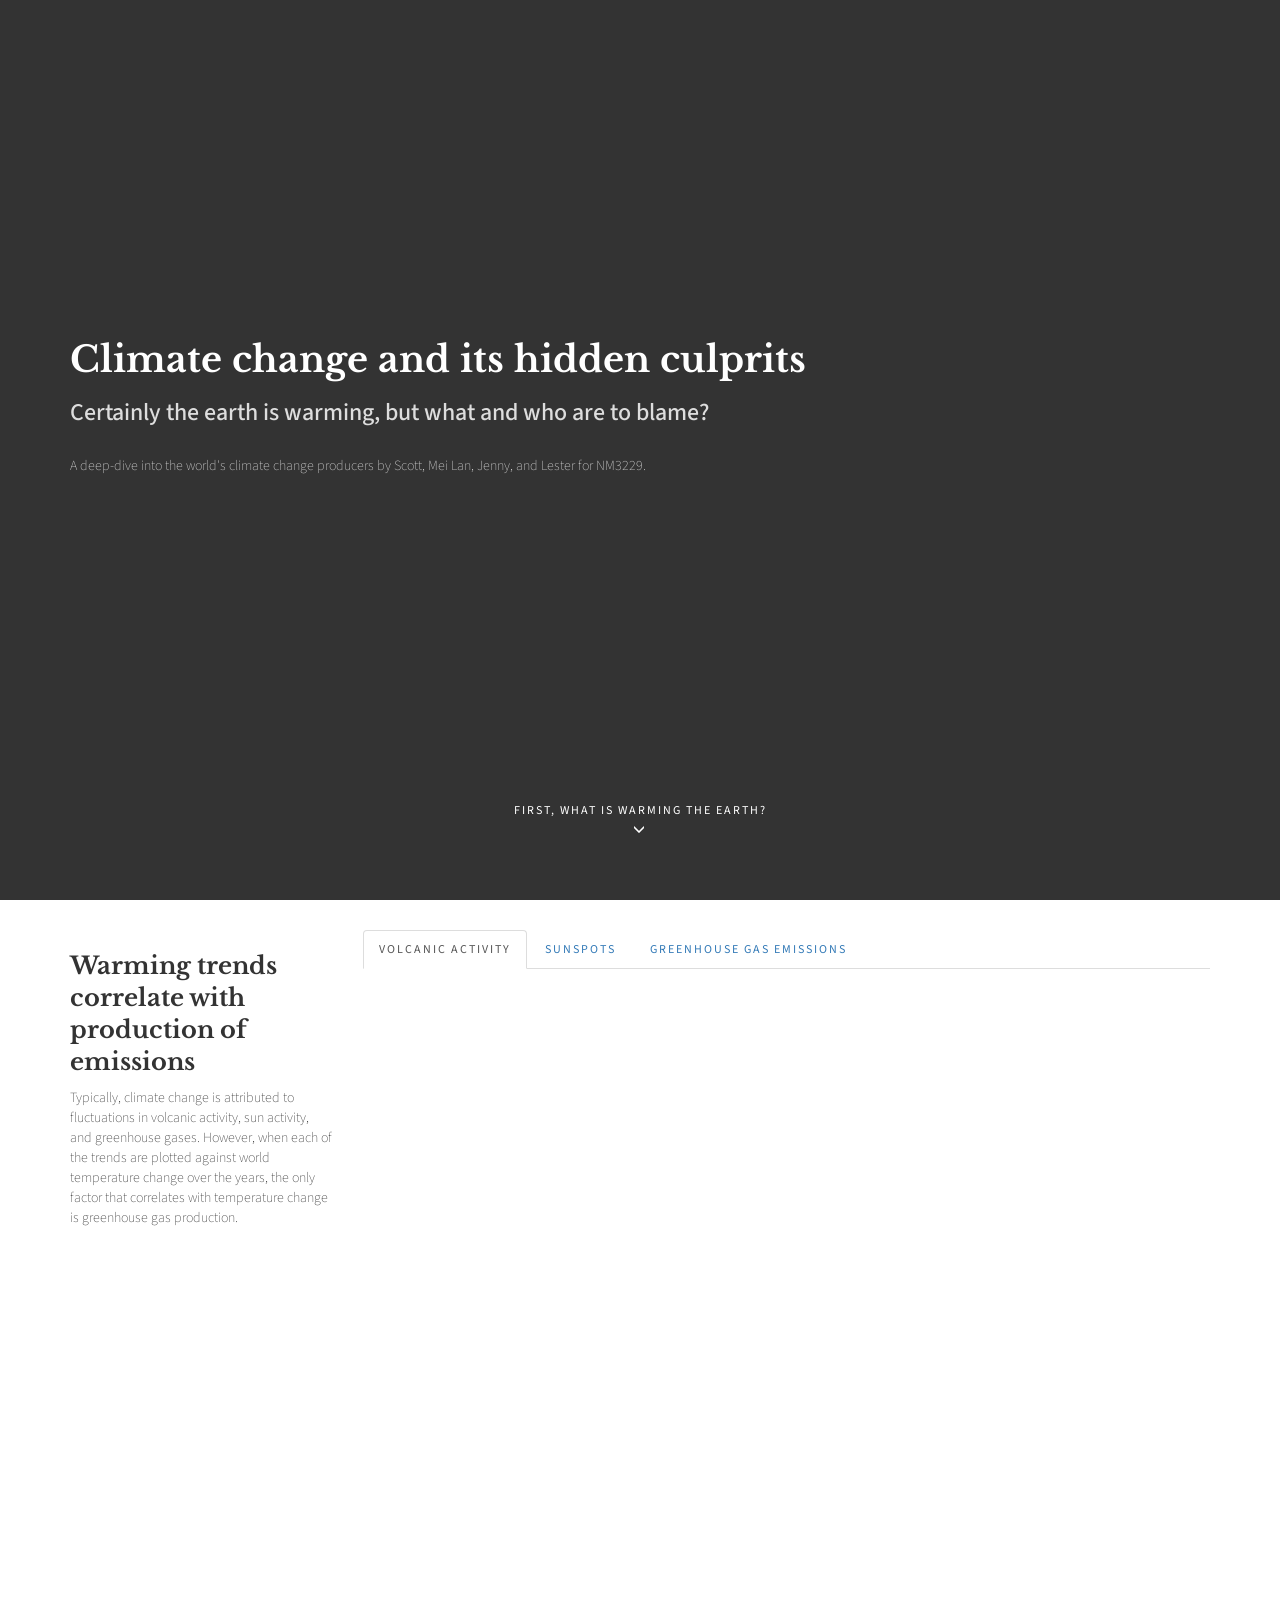
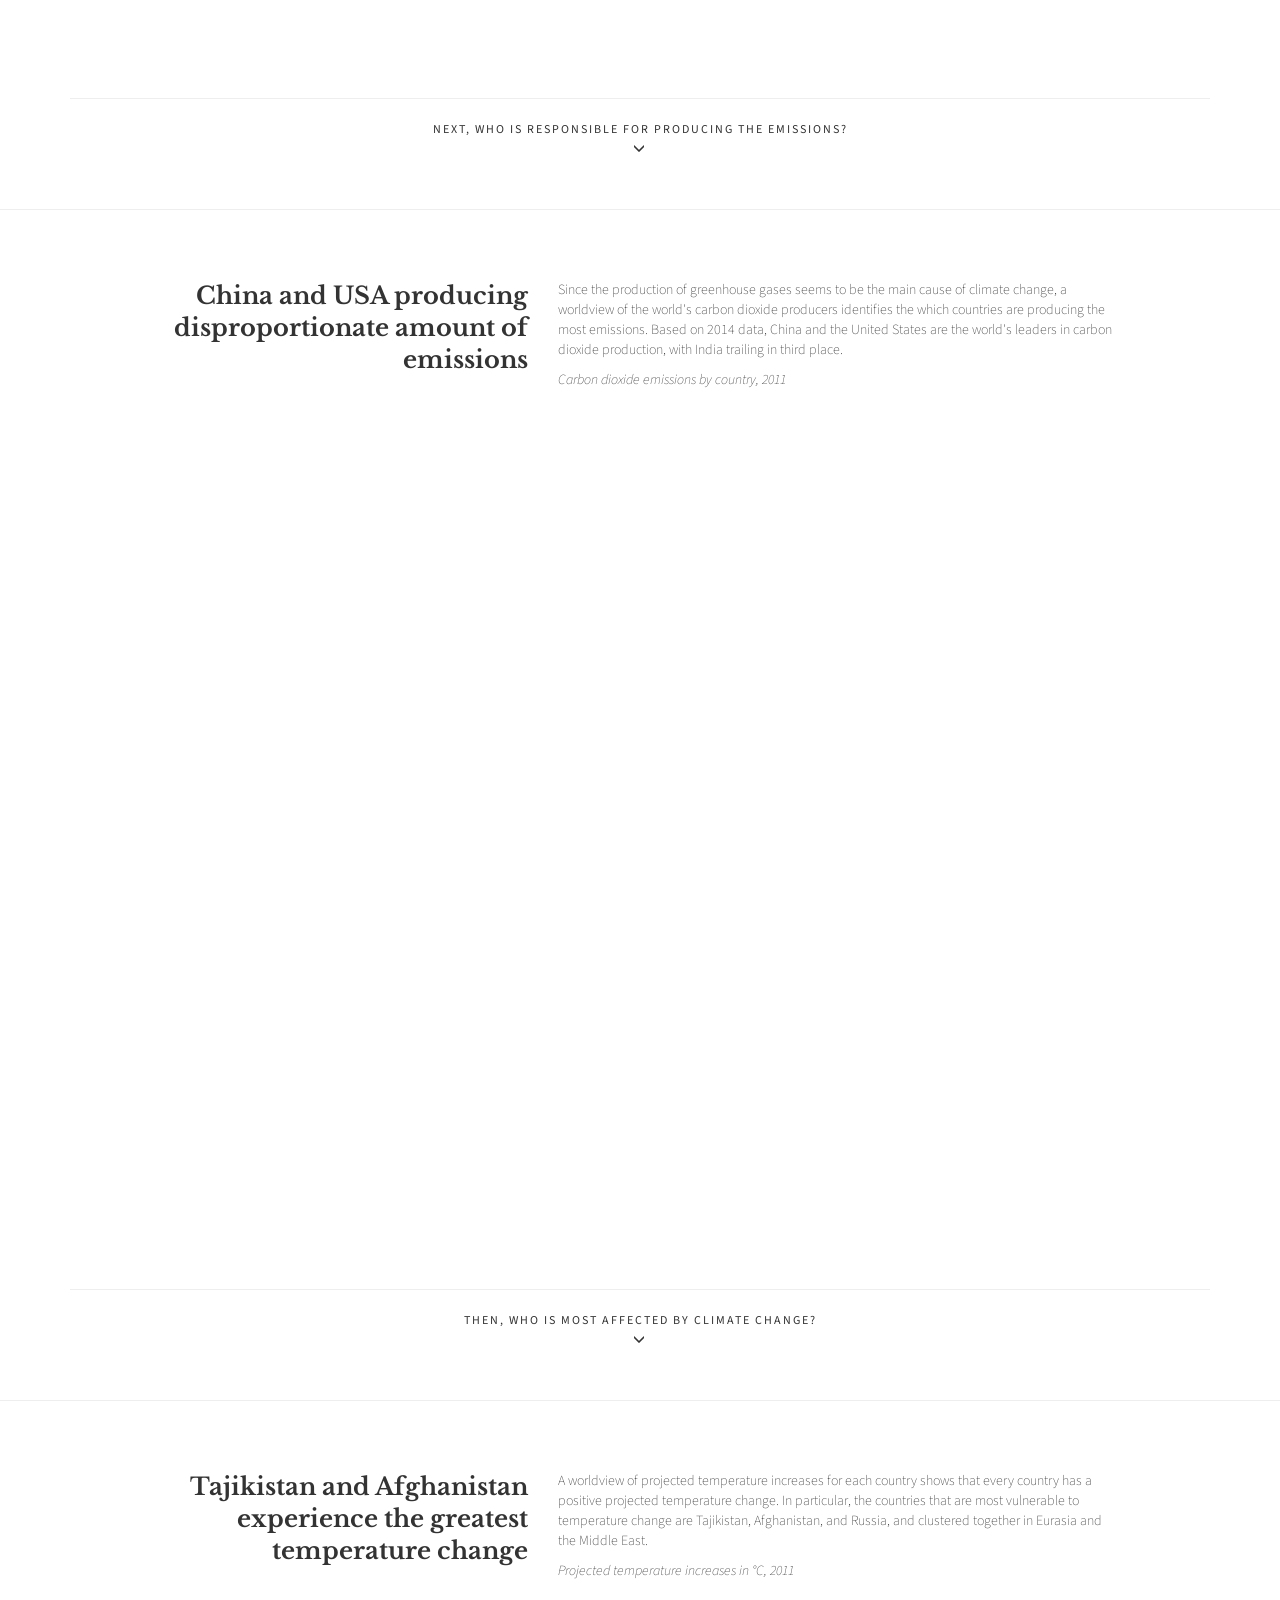
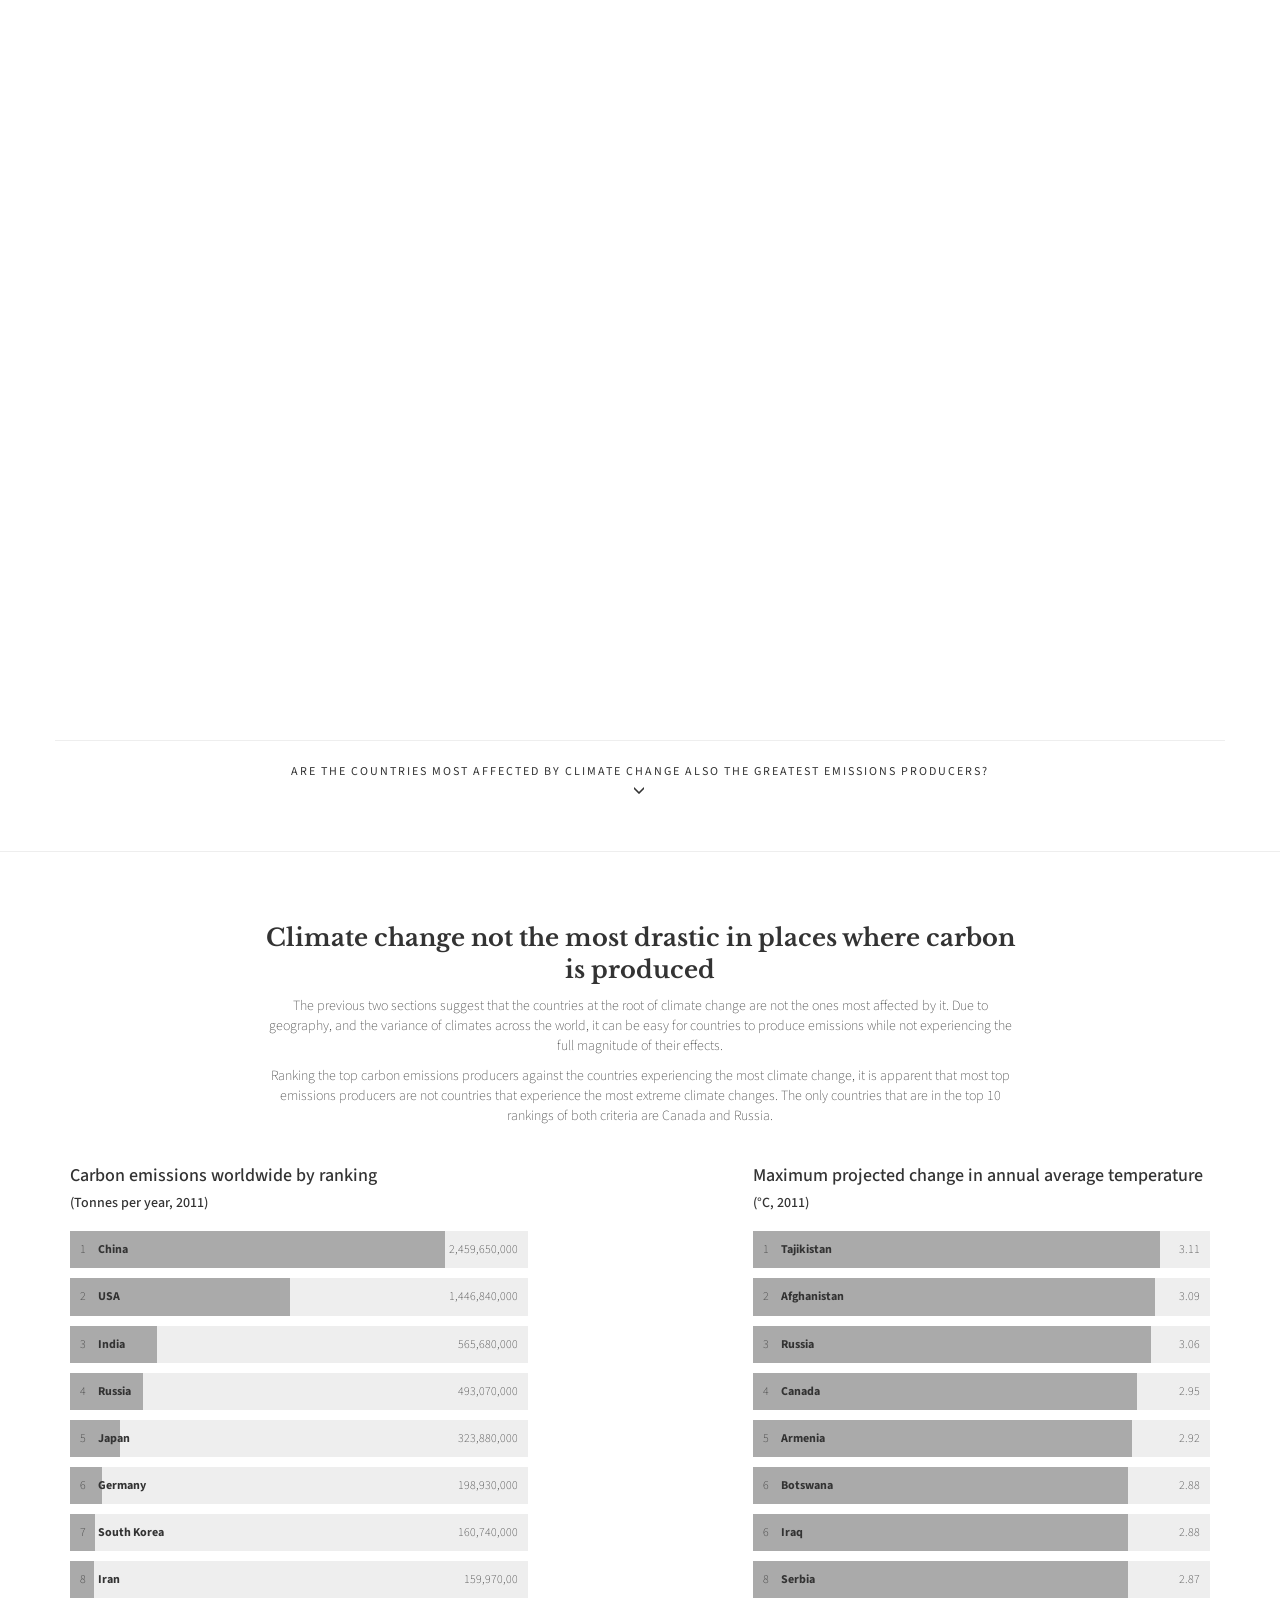
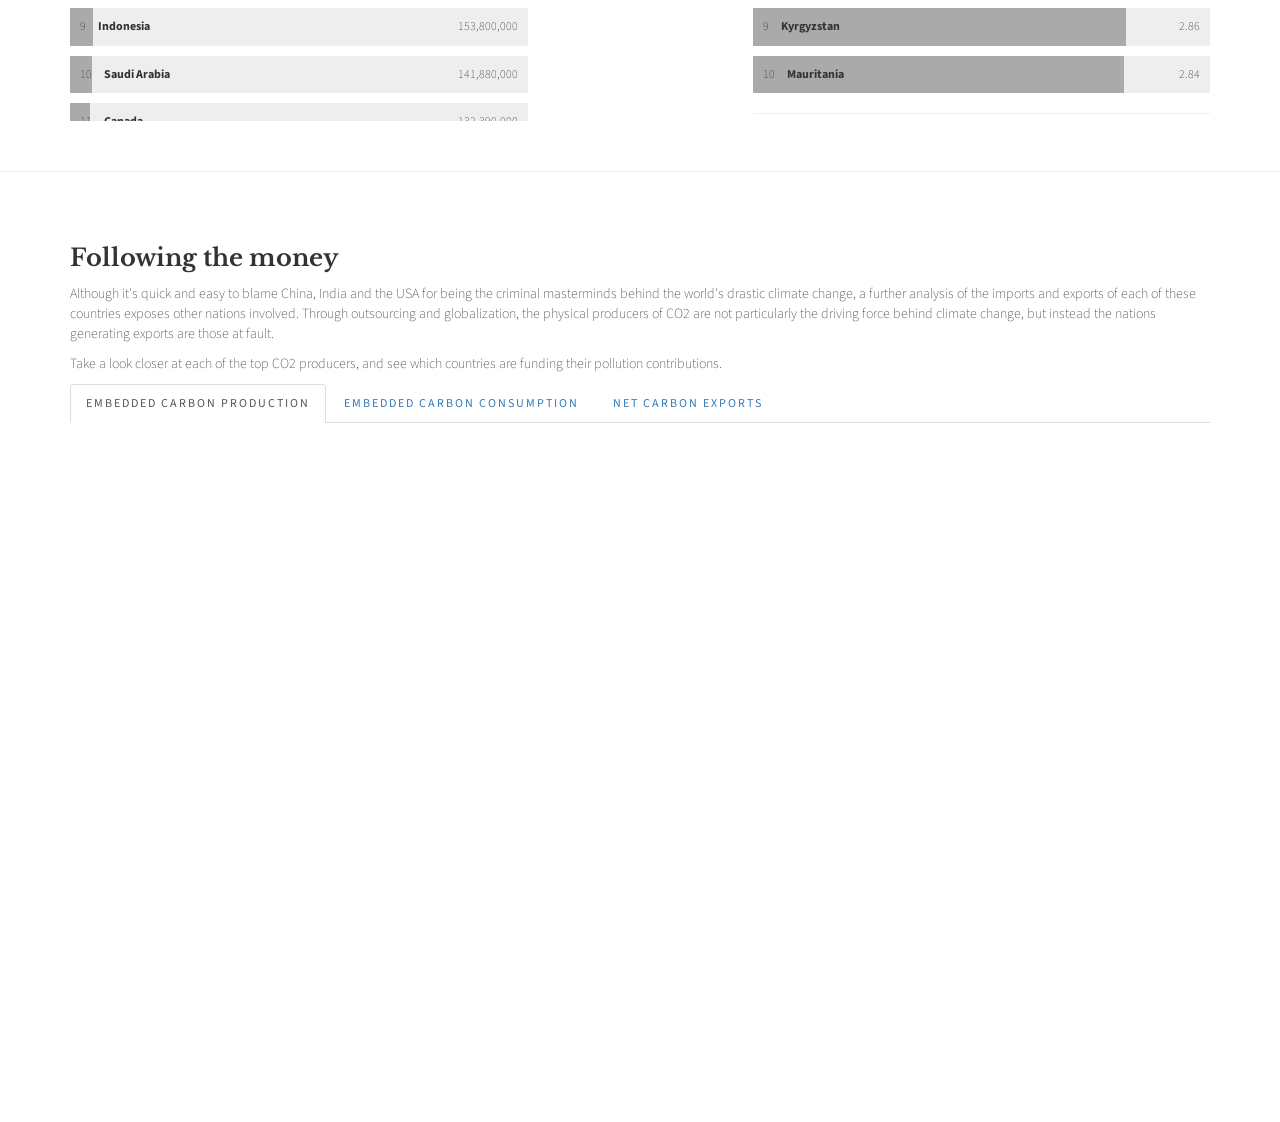
<file: index.html>
<!DOCTYPE html>
<html lang="en">
<head>
	<meta charset="utf-8">
	<meta http-equiv="X-UA-Compatible" content="IE=edge">
	<meta name="viewport" content="width=device-width, initial-scale=1">
	<!-- The above 3 meta tags *must* come first in the head; any other head content must come *after* these tags -->
	<title>Climate change</title>

	<link href="https://fonts.googleapis.com/css?family=Libre+Baskerville:400,700|Source+Sans+Pro:400,300" rel="stylesheet" type="text/css">
	<link href="src/css/bootstrap.css" rel="stylesheet" type="text/css">
	<link href="src/css/style.css" rel="stylesheet" type="text/css">

	<!-- HTML5 shim and Respond.js for IE8 support of HTML5 elements and media queries -->
	<!-- WARNING: Respond.js doesn't work if you view the page via file:// -->
    <!--[if lt IE 9]>
      <script src="https://oss.maxcdn.com/html5shiv/3.7.2/html5shiv.min.js"></script>
      <script src="https://oss.maxcdn.com/respond/1.4.2/respond.min.js"></script>
      <![endif]-->
  </head>
  <body>

  	<section class="slide slide-1" id="slide-1">
  		<div class="container">
  			<h1 class="title">Climate change and its hidden culprits</h1>
  			<h3>Certainly the earth is warming, but what and who are to blame?</h3>
  			<br />
  			<p class="caption">A deep-dive into the world's climate change producers by Scott, Mei Lan, Jenny, and Lester for NM3229.</p>
  			<div class="text-center nav-link-container">
  				<a data-scroll href="#slide-2" class="nav-link">
  					First, what is warming the earth?
  					<br />
  					<span class="glyphicon glyphicon-menu-down"></span>
  				</a>
  			</div>
  		</div>
  	</section>

  	<section class="slide" id="slide-2">
  		<div class="container">
				<div class="row">
					<div class="col-md-3">
						<h2>Warming trends correlate with production of emissions</h2>
		  			<p>
		  				Typically, climate change is attributed to fluctuations in volcanic
		  				activity, sun activity, and greenhouse gases. However, when each of the
		  				trends are plotted against world temperature change over the years, the
		  				only factor that correlates with temperature change is greenhouse gas production.
		  			</p>
					</div>
					<div class="col-md-9">
						<!-- Nav tabs -->
		  			<ul class="nav nav-tabs" role="tablist">
		  				<li role="presentation" class="active"><a href="#volcano" aria-controls="volcano" role="tab" data-toggle="tab">Volcanic activity</a></li>
		  				<li role="presentation"><a href="#sunspots" aria-controls="sunspots" role="tab" data-toggle="tab">Sunspots</a></li>
		  				<li role="presentation"><a href="#ghg" aria-controls="ghg" role="tab" data-toggle="tab">Greenhouse gas emissions</a></li>
		  			</ul>

		  			<!-- Tab panes -->
		  			<div class="tab-content">

		  				<div role="tabpanel" class="tab-pane active" id="volcano">
		  					<!-- Tab Volcano -->
								<br />
		  				<div class='tableauPlaceholder' style='width: 1004px; height: 669px;'><noscript><a href='#'><img alt='Volcanic Dashboard ' src='https:&#47;&#47;public.tableau.com&#47;static&#47;images&#47;vo&#47;volcanic&#47;VolcanicDashboard&#47;1_rss.png' style='border: none' /></a></noscript><object class='tableauViz' width='1004' height='669' style='display:none;'><param name='host_url' value='https%3A%2F%2Fpublic.tableau.com%2F' /> <param name='site_root' value='' /><param name='name' value='volcanic&#47;VolcanicDashboard' /><param name='tabs' value='no' /><param name='toolbar' value='no' /><param name='static_image' value='https:&#47;&#47;public.tableau.com&#47;static&#47;images&#47;vo&#47;volcanic&#47;VolcanicDashboard&#47;1.png' /> <param name='animate_transition' value='yes' /><param name='display_static_image' value='yes' /><param name='display_spinner' value='yes' /><param name='display_overlay' value='no' /><param name='display_count' value='no' /><param name='showTabs' value='n' /></object></div>		
		  				</div>

		  				<div role="tabpanel" class="tab-pane" id="sunspots">
		  					<!-- Tab Sunspots -->
								<br />
						<div class='tableauPlaceholder' style='width: 1004px; height: 669px;'><noscript><a href='#'><img alt='Sunspots Dashboard ' src='https:&#47;&#47;public.tableau.com&#47;static&#47;images&#47;su&#47;sunspots&#47;SunspotsDashboard&#47;1_rss.png' style='border: none' /></a></noscript><object class='tableauViz' width='1004' height='669' style='display:none;'><param name='host_url' value='https%3A%2F%2Fpublic.tableau.com%2F' /> <param name='site_root' value='' /><param name='name' value='sunspots&#47;SunspotsDashboard' /><param name='tabs' value='no' /><param name='toolbar' value='no' /><param name='static_image' value='https:&#47;&#47;public.tableau.com&#47;static&#47;images&#47;su&#47;sunspots&#47;SunspotsDashboard&#47;1.png' /> <param name='animate_transition' value='yes' /><param name='display_static_image' value='yes' /><param name='display_spinner' value='yes' /><param name='display_overlay' value='yes' /><param name='display_count' value='no' /><param name='showTabs' value='n' /></object></div>		
		  					
		  				</div>

		  				<div role="tabpanel" class="tab-pane" id="ghg">
		  					<!-- Tab GHG -->
								<br />
		  				<div class='tableauPlaceholder' style='width: 1004px; height: 669px;'><noscript><a href='#'><img alt='GHG Dashboard ' src='https:&#47;&#47;public.tableau.com&#47;static&#47;images&#47;GH&#47;GHG_3&#47;GHGDashboard&#47;1_rss.png' style='border: none' /></a></noscript><object class='tableauViz' width='1004' height='669' style='display:none;'><param name='host_url' value='https%3A%2F%2Fpublic.tableau.com%2F' /> <param name='site_root' value='' /><param name='name' value='GHG_3&#47;GHGDashboard' /><param name='tabs' value='no' /><param name='toolbar' value='no' /><param name='static_image' value='https:&#47;&#47;public.tableau.com&#47;static&#47;images&#47;GH&#47;GHG_3&#47;GHGDashboard&#47;1.png' /> <param name='animate_transition' value='yes' /><param name='display_static_image' value='yes' /><param name='display_spinner' value='yes' /><param name='display_overlay' value='yes' /><param name='display_count' value='no' /><param name='showTabs' value='n' /></object></div>	
		  				</div>

		  			</div>
					</div>
				</div>

  			<br />

				<hr />
				<div class="text-center nav-link-container">
  				<a data-scroll href="#slide-3" class="nav-link">
  					Next, who is responsible for producing the emissions?
  					<br />
  					<span class="glyphicon glyphicon-menu-down"></span>
  				</a>
  			</div>

			</div>
		</section>

		<hr />

  		<section class="slide" id="slide-3">
  			<div class="container">
					<div class="row">
						<div class="col-md-4 col-md-offset-1 text-right">
							<h2>China and USA producing disproportionate amount of emissions</h2>
						</div>
						<div class="col-md-6">
							<br />
		  				<p>
		  					Since the production of greenhouse gases seems to be the main cause
		  					of climate change, a worldview of the world's carbon dioxide producers
		  					identifies the which countries are producing the most emissions. Based
		  					on 2014 data, China and the United States are the world's leaders in
		  					carbon dioxide production, with India trailing in third place.
		  				</p>
							<p><em>Carbon dioxide emissions by country, 2011</em></p>
						</div>
					</div>
  				<!-- CO2 emission map -->
  				<div class='tableauPlaceholder' style='width: 1004px; height: 869px;'><noscript><a href='#'><img alt='CO2 global 2011 ' src='https:&#47;&#47;public.tableau.com&#47;static&#47;images&#47;Ca&#47;CarbonEmissionOverTime&#47;CO2global2011&#47;1_rss.png' style='border: none' /></a></noscript><object class='tableauViz' width='1004' height='869' style='display:none;'><param name='host_url' value='https%3A%2F%2Fpublic.tableau.com%2F' /> <param name='site_root' value='' /><param name='name' value='CarbonEmissionOverTime&#47;CO2global2011' /><param name='tabs' value='no' /><param name='toolbar' value='no' /><param name='static_image' value='https:&#47;&#47;public.tableau.com&#47;static&#47;images&#47;Ca&#47;CarbonEmissionOverTime&#47;CO2global2011&#47;1.png' /> <param name='animate_transition' value='yes' /><param name='display_static_image' value='yes' /><param name='display_spinner' value='yes' /><param name='display_overlay' value='yes' /><param name='display_count' value='no' /><param name='showTabs' value='n' /></object></div>
  				

					<hr />

					<div class="text-center nav-link-container">
	  				<a data-scroll href="#slide-4" class="nav-link">
	  					Then, who is most affected by climate change?
	  					<br />
	  					<span class="glyphicon glyphicon-menu-down"></span>
	  				</a>
	  			</div>
  			</div>

  		</section>

			<hr />

  		<section class="slide" id="slide-4">
  			<div class="container">
					<div class="row">
						<div class="col-md-4 col-md-offset-1 text-right">
  						<h2>Tajikistan and Afghanistan experience the greatest temperature change</h2>
						</div>
						<div class="col-md-6">
							<br />
							<!-- Which countries are the most affected by temperature change/sea levels -->
							<p>
		  					A worldview of projected temperature increases for each country shows that
		  					every country has a positive projected temperature change. In particular,
		  					the countries that are most vulnerable to temperature change are Tajikistan,
		  					Afghanistan, and Russia, and clustered together in Eurasia and the Middle East.
		  				</p>
							<p><em>Projected temperature increases in &deg;C, 2011</em></p>
						</div>

  				<!--Most affected -->
					<div class='tableauPlaceholder' style='width: 1004px; height: 869px;'><noscript><a href='#'><img alt='Projected Most Affected ' src='https:&#47;&#47;public.tableau.com&#47;static&#47;images&#47;Te&#47;Temperaturemostaffected&#47;ProjectedMostAffected&#47;1_rss.png' style='border: none' /></a></noscript><object class='tableauViz' width='1004' height='869' style='display:none;'><param name='host_url' value='https%3A%2F%2Fpublic.tableau.com%2F' /> <param name='site_root' value='' /><param name='name' value='Temperaturemostaffected&#47;ProjectedMostAffected' /><param name='tabs' value='no' /><param name='toolbar' value='no' /><param name='static_image' value='https:&#47;&#47;public.tableau.com&#47;static&#47;images&#47;Te&#47;Temperaturemostaffected&#47;ProjectedMostAffected&#47;1.png' /> <param name='animate_transition' value='yes' /><param name='display_static_image' value='yes' /><param name='display_spinner' value='yes' /><param name='display_overlay' value='yes' /><param name='display_count' value='no' /><param name='showTabs' value='n' /></object></div>

					<hr />

					<div class="text-center nav-link-container">
	  				<a data-scroll href="#slide-5" class="nav-link">
	  					Are the countries most affected by climate change also the greatest emissions producers?
	  					<br />
	  					<span class="glyphicon glyphicon-menu-down"></span>
	  				</a>
	  			</div>

  			</section>

				<hr />

  			<section class="slide" id="slide-5">
  				<div class="container">
						<div class="row">
							<div class="col-md-8 col-md-offset-2 text-center">
								<h2>Climate change not the most drastic in places where carbon is produced</h2>
								<p>
		  						The previous two sections suggest that the countries at the root of climate change
		  						are not the ones most affected by it. Due to geography, and the variance of climates
		  						across the world, it can be easy for countries to produce emissions while not experiencing
		  						the full magnitude of their effects.
		  					</p>
								<p>
		  						Ranking the top carbon emissions producers against the countries experiencing the most
		  						climate change, it is apparent that most top emissions producers are not countries that
		  						experience the most extreme climate changes. The only countries that are in the top 10
		  						rankings of both criteria are Canada and Russia.
		  					</p>
							</div>
						</div>
  					<br />
  					<div class="row">

  						<div class="col-md-5">
  							<h4>Carbon emissions worldwide by ranking</h4>
  							<h5>(Tonnes per year, 2011)</h5>
  							<div class="rank-container rank-container-carbon">

  								<div class="rank-country-container" id="china">
  									<div class="rank-country-bg" style="width:82%"></div>
  									<div class="rank-country-number">
  										1
  									</div>
  									<div class="rank-country-name">
  										China
  									</div>
  									<div class="rank-country-quantity">
  										2,459,650,000
  									</div>
  								</div>

  								<div class="rank-country-container" id="usa">
  									<div class="rank-country-bg" style="width:48%"></div>
  									<div class="rank-country-number">
  										2
  									</div>
  									<div class="rank-country-name">
  										USA
  									</div>
  									<div class="rank-country-quantity">
  										1,446,840,000
  									</div>
  								</div>

  								<div class="rank-country-container" id="india">
  									<div class="rank-country-bg" style="width:19%"></div>
  									<div class="rank-country-number">
  										3
  									</div>
  									<div class="rank-country-name">
  										India
  									</div>
  									<div class="rank-country-quantity">
  										565,680,000
  									</div>
  								</div>

  								<div class="rank-country-container" id="russia">
  									<div class="rank-country-bg" style="width:16%"></div>
  									<div class="rank-country-number">
  										4
  									</div>
  									<div class="rank-country-name">
  										Russia
  									</div>
  									<div class="rank-country-quantity">
  										493,070,000
  									</div>
  								</div>

  								<div class="rank-country-container" id="japan">
  									<div class="rank-country-bg" style="width:11%"></div>
  									<div class="rank-country-number">
  										5
  									</div>
  									<div class="rank-country-name">
  										Japan
  									</div>
  									<div class="rank-country-quantity">
  										323,880,000
  									</div>
  								</div>

  								<div class="rank-country-container" id="germany">
  									<div class="rank-country-bg" style="width:7%"></div>
  									<div class="rank-country-number">
  										6
  									</div>
  									<div class="rank-country-name">
  										Germany
  									</div>
  									<div class="rank-country-quantity">
  										198,930,000
  									</div>
  								</div>

  								<div class="rank-country-container" id="korea">
  									<div class="rank-country-bg" style="width:5.4%"></div>
  									<div class="rank-country-number">
  										7
  									</div>
  									<div class="rank-country-name">
  										South Korea
  									</div>
  									<div class="rank-country-quantity">
  										160,740,000
  									</div>
  								</div>

  								<div class="rank-country-container" id="iran">
  									<div class="rank-country-bg" style="width:5.3%"></div>
  									<div class="rank-country-number">
  										8
  									</div>
  									<div class="rank-country-name">
  										Iran
  									</div>
  									<div class="rank-country-quantity">
  										159,970,00
  									</div>
  								</div>

  								<div class="rank-country-container" id="indonesia">
  									<div class="rank-country-bg" style="width:5.1%"></div>
  									<div class="rank-country-number">
  										9
  									</div>
  									<div class="rank-country-name">
  										Indonesia
  									</div>
  									<div class="rank-country-quantity">
  										153,800,000
  									</div>
  								</div>

  								<div class="rank-country-container" id="saudi">
  									<div class="rank-country-bg" style="width:4.7%"></div>
  									<div class="rank-country-number">
  										10
  									</div>
  									<div class="rank-country-name">
  										Saudi Arabia
  									</div>
  									<div class="rank-country-quantity">
  										141,880,000
  									</div>
  								</div>

  								<div class="rank-country-container" id="canada">
  									<div class="rank-country-bg" style="width:4.4%"></div>
  									<div class="rank-country-number">
  										11
  									</div>
  									<div class="rank-country-name">
  										Canada
  									</div>
  									<div class="rank-country-quantity">
  										132,390,000
  									</div>
  								</div>

  								<hr />
  								<hr />
  								<hr />

  								<div class="rank-country-container" id="iraq">
  									<div class="rank-country-bg" style="width:1.2%"></div>
  									<div class="rank-country-number">
  										34
  									</div>
  									<div class="rank-country-name">
  										Iraq
  									</div>
  									<div class="rank-country-quantity">
  										36,450,000
  									</div>
  								</div>

  								<hr />
  								<hr />
  								<hr />

  								<div class="rank-country-container" id="serbia">
  									<div class="rank-country-bg" style="width:0.4%"></div>
  									<div class="rank-country-number">
  										61
  									</div>
  									<div class="rank-country-name">
  										Serbia
  									</div>
  									<div class="rank-country-quantity">
  										13,410,000
  									</div>
  								</div>

  								<hr />
  								<hr />
  								<hr />

  								<div class="rank-country-container" id="afghanistan">
  									<div class="rank-country-bg" style="width:0.1%"></div>
  									<div class="rank-country-number">
  										92
  									</div>
  									<div class="rank-country-name">
  										Afghanistan
  									</div>
  									<div class="rank-country-quantity">
  										3,340,000
  									</div>
  								</div>

  								<hr />
  								<hr />
  								<hr />

  								<div class="rank-country-container" id="kyrg">
  									<div class="rank-country-bg" style="width:0.06%"></div>
  									<div class="rank-country-number">
  										114
  									</div>
  									<div class="rank-country-name">
  										Kyrgyzstan
  									</div>
  									<div class="rank-country-quantity">
  										1,800,000
  									</div>
  								</div>

  								<hr />
  								<hr />
  								<hr />

  								<div class="rank-country-container" id="armenia">
  									<div class="rank-country-bg" style="width:0.04%"></div>
  									<div class="rank-country-number">
  										121
  									</div>
  									<div class="rank-country-name">
  										Armenia
  									</div>
  									<div class="rank-country-quantity">
  										1,350,000
  									</div>
  								</div>

  								<hr />

  								<div class="rank-country-container" id="botswana">
  									<div class="rank-country-bg" style="width:0.04%"></div>
  									<div class="rank-country-number">
  										123
  									</div>
  									<div class="rank-country-name">
  										Botswana
  									</div>
  									<div class="rank-country-quantity">
  										1,320,000
  									</div>
  								</div>

  								<hr />
  								<hr />
  								<hr />

  								<div class="rank-country-container" id="tajikistan">
  									<div class="rank-country-bg" style="width:0.02%"></div>
  									<div class="rank-country-number">
  										134
  									</div>
  									<div class="rank-country-name">
  										Tajikistan
  									</div>
  									<div class="rank-country-quantity">
  										760,000
  									</div>
  								</div>

  								<hr />
  								<hr />
  								<hr />

  								<div class="rank-country-container" id="mauritania">
  									<div class="rank-country-bg" style="width:0.02%"></div>
  									<div class="rank-country-number">
  										141
  									</div>
  									<div class="rank-country-name">
  										Mauritania
  									</div>
  									<div class="rank-country-quantity">
  										630,000
  									</div>
  								</div>

  							</div>
  						</div>

  						<div class="col-md-2"></div>

  						<div class="col-md-5">
  							<h4>Maximum projected change in annual average temperature</h4>
  							<h5>(&deg;C, 2011)</h5>
  							<div class="rank-container rank-container-temp">

  								<div class="rank-country-container" id="tajikistan">
  									<div class="rank-country-bg" style="width:89%"></div>
  									<div class="rank-country-number">
  										1
  									</div>
  									<div class="rank-country-name">
  										Tajikistan
  									</div>
  									<div class="rank-country-quantity">
  										3.11
  									</div>
  								</div>

  								<div class="rank-country-container" id="afghanistan">
  									<div class="rank-country-bg" style="width:88%"></div>
  									<div class="rank-country-number">
  										2
  									</div>
  									<div class="rank-country-name">
  										Afghanistan
  									</div>
  									<div class="rank-country-quantity">
  										3.09
  									</div>
  								</div>

  								<div class="rank-country-container" id="russia">
  									<div class="rank-country-bg" style="width:87%"></div>
  									<div class="rank-country-number">
  										3
  									</div>
  									<div class="rank-country-name">
  										Russia
  									</div>
  									<div class="rank-country-quantity">
  										3.06
  									</div>
  								</div>

  								<div class="rank-country-container" id="canada">
  									<div class="rank-country-bg" style="width:84%"></div>
  									<div class="rank-country-number">
  										4
  									</div>
  									<div class="rank-country-name">
  										Canada
  									</div>
  									<div class="rank-country-quantity">
  										2.95
  									</div>
  								</div>

  								<div class="rank-country-container" id="armenia">
  									<div class="rank-country-bg" style="width:83%"></div>
  									<div class="rank-country-number">
  										5
  									</div>
  									<div class="rank-country-name">
  										Armenia
  									</div>
  									<div class="rank-country-quantity">
  										2.92
  									</div>
  								</div>

  								<div class="rank-country-container" id="botswana">
  									<div class="rank-country-bg" style="width:82%"></div>
  									<div class="rank-country-number">
  										6
  									</div>
  									<div class="rank-country-name">
  										Botswana
  									</div>
  									<div class="rank-country-quantity">
  										2.88
  									</div>
  								</div>

  								<div class="rank-country-container" id="iraq">
  									<div class="rank-country-bg" style="width:82%"></div>
  									<div class="rank-country-number">
  										6
  									</div>
  									<div class="rank-country-name">
  										Iraq
  									</div>
  									<div class="rank-country-quantity">
  										2.88
  									</div>
  								</div>

  								<div class="rank-country-container" id="serbia">
  									<div class="rank-country-bg" style="width:82%"></div>
  									<div class="rank-country-number">
  										8
  									</div>
  									<div class="rank-country-name">
  										Serbia
  									</div>
  									<div class="rank-country-quantity">
  										2.87
  									</div>
  								</div>

  								<div class="rank-country-container" id="kyrg">
  									<div class="rank-country-bg" style="width:81.6%"></div>
  									<div class="rank-country-number">
  										9
  									</div>
  									<div class="rank-country-name">
  										Kyrgyzstan
  									</div>
  									<div class="rank-country-quantity">
  										2.86
  									</div>
  								</div>

  								<div class="rank-country-container" id="mauritania">
  									<div class="rank-country-bg" style="width:81.3%"></div>
  									<div class="rank-country-number">
  										10
  									</div>
  									<div class="rank-country-name">
  										Mauritania
  									</div>
  									<div class="rank-country-quantity">
  										2.84
  									</div>
  								</div>

  								<hr />
  								<hr />

  								<div class="rank-country-container" id="iran">
  									<div class="rank-country-bg" style="width:80%"></div>
  									<div class="rank-country-number">
  										13
  									</div>
  									<div class="rank-country-name">
  										Iran
  									</div>
  									<div class="rank-country-quantity">
  										2.81
  									</div>
  								</div>

  								<hr />
  								<hr />
  								<hr />

  								<div class="rank-country-container" id="saudi">
  									<div class="rank-country-bg" style="width:76%"></div>
  									<div class="rank-country-number">
  										36
  									</div>
  									<div class="rank-country-name">
  										Saudi Arabia
  									</div>
  									<div class="rank-country-quantity">
  										2.64
  									</div>
  								</div>

  								<hr />
  								<hr />
  								<hr />

  								<div class="rank-country-container" id="china">
  									<div class="rank-country-bg" style="width:74%"></div>
  									<div class="rank-country-number">
  										46
  									</div>
  									<div class="rank-country-name">
  										China
  									</div>
  									<div class="rank-country-quantity">
  										2.58
  									</div>
  								</div>

  								<div class="rank-country-container" id="usa">
  									<div class="rank-country-bg" style="width:74%"></div>
  									<div class="rank-country-number">
  										47
  									</div>
  									<div class="rank-country-name">
  										United States
  									</div>
  									<div class="rank-country-quantity">
  										2.57
  									</div>
  								</div>

  								<hr />
  								<hr />
  								<hr />

  								<div class="rank-country-container" id="germany">
  									<div class="rank-country-bg" style="width:67%"></div>
  									<div class="rank-country-number">
  										80
  									</div>
  									<div class="rank-country-name">
  										Germany
  									</div>
  									<div class="rank-country-quantity">
  										2.34
  									</div>
  								</div>

  								<hr />
  								<hr />
  								<hr />

  								<div class="rank-country-container" id="india">
  									<div class="rank-country-bg" style="width:63%"></div>
  									<div class="rank-country-number">
  										101
  									</div>
  									<div class="rank-country-name">
  										India
  									</div>
  									<div class="rank-country-quantity">
  										2.22
  									</div>
  								</div>

  								<hr />

  								<div class="rank-country-container" id="korea">
  									<div class="rank-country-bg" style="width:63%"></div>
  									<div class="rank-country-number">
  										104
  									</div>
  									<div class="rank-country-name">
  										South Korea
  									</div>
  									<div class="rank-country-quantity">
  										2.19
  									</div>
  								</div>

  								<hr />
  								<hr />
  								<hr />

  								<div class="rank-country-container" id="japan">
  									<div class="rank-country-bg" style="width:60%"></div>
  									<div class="rank-country-number">
  										118
  									</div>
  									<div class="rank-country-name">
  										Japan
  									</div>
  									<div class="rank-country-quantity">
  										2.11
  									</div>
  								</div>

  								<hr />
  								<hr />
  								<hr />

  								<div class="rank-country-container" id="indonesia">
  									<div class="rank-country-bg" style="width:49%"></div>
  									<div class="rank-country-number">
  										156
  									</div>
  									<div class="rank-country-name">
  										Indonesia
  									</div>
  									<div class="rank-country-quantity">
  										1.70
  									</div>
  								</div>

  							</div>
  						</div>
  					</div>
  				</div>
  			</section>

				<hr />

  			<section class="slide" id="slide-6">
  				<div class="container">
  					<h2>Following the money</h2>
  					<p>Although it's quick and easy to blame China, India and the USA for being the criminal masterminds behind the
  						world's drastic climate change, a further analysis of the imports and exports of each of these countries exposes
  						other nations involved. Through outsourcing and globalization, the physical producers of CO2 are not particularly
  						the driving force behind climate change, but instead the nations generating exports are those at fault.</p>
  						<p>Take a look closer at each of the top CO2 producers, and see which countries are funding their pollution contributions.</p>
  						<!-- Nav tabs -->
  						<ul class="nav nav-tabs" role="tablist">
  							<li role="presentation" class="active"><a href="#country1" aria-controls="country1" role="tab" data-toggle="tab">Embedded Carbon Production</a></li>
  							<li role="presentation"><a href="#country2" aria-controls="country2" role="tab" data-toggle="tab">Embedded Carbon Consumption</a></li>
  							<li role="presentation"><a href="#country3" aria-controls="country3" role="tab" data-toggle="tab">Net Carbon Exports</a></li>
  						</ul>

  						<!-- Tab panes -->
  						<div class="tab-content">

  							<div role="tabpanel" class="tab-pane active" id="country1">
  							
  							<div class='tableauPlaceholder' style='width: 1004px; height: 669px;'><noscript><a href='#'><img alt='Dashboard 1 ' src='https:&#47;&#47;public.tableau.com&#47;static&#47;images&#47;pr&#47;productionbasedemissions&#47;Dashboard1&#47;1_rss.png' style='border: none' /></a></noscript><object class='tableauViz' width='1004' height='669' style='display:none;'><param name='host_url' value='https%3A%2F%2Fpublic.tableau.com%2F' /> <param name='site_root' value='' /><param name='name' value='productionbasedemissions&#47;Dashboard1' /><param name='tabs' value='no' /><param name='toolbar' value='no' /><param name='static_image' value='https:&#47;&#47;public.tableau.com&#47;static&#47;images&#47;pr&#47;productionbasedemissions&#47;Dashboard1&#47;1.png' /> <param name='animate_transition' value='yes' /><param name='display_static_image' value='yes' /><param name='display_spinner' value='yes' /><param name='display_overlay' value='yes' /><param name='display_count' value='no' /><param name='showTabs' value='n' /></object></div>

  							

  							</div>

  							<div role="tabpanel" class="tab-pane" id="country2">
  							
  							<div class='tableauPlaceholder' style='width: 1004px; height: 669px;'><noscript><a href='#'><img alt='Dashboard 1 ' src='https:&#47;&#47;public.tableau.com&#47;static&#47;images&#47;co&#47;co2embodiedinfinaldomesticdemand&#47;Dashboard1&#47;1_rss.png' style='border: none' /></a></noscript><object class='tableauViz' width='1004' height='669' style='display:none;'><param name='host_url' value='https%3A%2F%2Fpublic.tableau.com%2F' /> <param name='site_root' value='' /><param name='name' value='co2embodiedinfinaldomesticdemand&#47;Dashboard1' /><param name='tabs' value='no' /><param name='toolbar' value='no' /><param name='static_image' value='https:&#47;&#47;public.tableau.com&#47;static&#47;images&#47;co&#47;co2embodiedinfinaldomesticdemand&#47;Dashboard1&#47;1.png' /> <param name='animate_transition' value='yes' /><param name='display_static_image' value='yes' /><param name='display_spinner' value='yes' /><param name='display_overlay' value='yes' /><param name='display_count' value='no' /><param name='showTabs' value='n' /></object></div>	
  							
  								
  							</div>

  							<div role="tabpanel" class="tab-pane" id="country3">
  							
  							<div class='tableauPlaceholder' style='width: 1004px; height: 669px;'><noscript><a href='#'><img alt='Dashboard 1 ' src='https:&#47;&#47;public.tableau.com&#47;static&#47;images&#47;ne&#47;netcarbonexports&#47;Dashboard1&#47;1_rss.png' style='border: none' /></a></noscript><object class='tableauViz' width='1004' height='669' style='display:none;'><param name='host_url' value='https%3A%2F%2Fpublic.tableau.com%2F' /> <param name='site_root' value='' /><param name='name' value='netcarbonexports&#47;Dashboard1' /><param name='tabs' value='no' /><param name='toolbar' value='no' /><param name='static_image' value='https:&#47;&#47;public.tableau.com&#47;static&#47;images&#47;ne&#47;netcarbonexports&#47;Dashboard1&#47;1.png' /> <param name='animate_transition' value='yes' /><param name='display_static_image' value='yes' /><param name='display_spinner' value='yes' /><param name='display_overlay' value='yes' /><param name='display_count' value='no' /><param name='showTabs' value='n' /></object></div>	
  							
  							
  							</div>
  						</div>
  					</section>
  				</div>

  				<!-- jQuery (necessary for Bootstrap's JavaScript plugins) -->
  				<script src="https://ajax.googleapis.com/ajax/libs/jquery/1.11.3/jquery.min.js"></script>
  				<!-- Include all compiled plugins (below), or include individual files as needed -->
  				<script src="src/js/bootstrap.js"></script>
  				<script src="src/js/smooth-scroll.min.js"></script>
  				<script src="src/js/main.js"></script>
				<script src="https://10ay.online.tableau.com/javascripts/api/viz_v1.js"></script>


					<script>
						smoothScroll.init();
					</script>



		</body>
</html>
</file>
<file: src/css/style.css>
body {
  font-family: 'Source Sans Pro', Helvetica, Arial, sans-serif;
  font-weight: 100;
  font-size: 14px;
}

h1, h2{
  font-family: 'Libre Baskerville', Times, sans-serif;
  font-weight: 700;
}

h2 {
  font-size: 24px;
  line-height: 32px;
}

a {
  text-transform: uppercase;
  letter-spacing: 2px;
  font-size: 12px;
  font-weight: 400;
}

a:hover {
  text-decoration: none;
  color: #ff3333;
}

a.nav-link:hover {
  color: #ff3333;
}

.slide {
  /*height: 100vh;*/
  overflow-y: hidden;
  padding: 30px 0;
  position: relative;
}

.slide-1 {
  height: 100vh;
  padding-top: 25%;
  background-color: #333;
  color: #DDD;
}

.slide-1 .nav-link-container {
  position: absolute;
  bottom: 60px;
}

.slide-1 .nav-link-container a {
  color: #FFF;
}

.slide-2 {
  padding-top: 50px;
}

.title {
  color: #FFF;
}

.nav-link-container {
  color: #333;
  margin-left: auto;
  margin-right: auto;
  left: 0;
  right: 0;
  font-weight: 400;
}

a.nav-link {
  text-transform: uppercase;
  letter-spacing: 2px;
  font-size: 12px;
  color: #333;
}

/* Ranking graph */
.rank-container {
  overflow-y: scroll;
  height: 500px;
}

.rank-container
.rank-country-container {
  background-color: #eee;
  background-size: 50%;
  margin: 10px 0;
  padding: 10px;
  font-size: 12px;
  position: relative;
  z-index: 0;
}

.rank-container
.rank-country-container:hover {
  cursor: pointer;
  cursor: hand;
}

.rank-container
.rank-country-container.active,
.rank-country-container.active-toggle {
  box-shadow: 0 1px 3px rgba(0,0,0,0.12), 0 1px 2px rgba(0,0,0,0.24);
  transition: all 0.2s ease-in-out;
}

.rank-container
.rank-country-container.active
.rank-country-bg {
  background-color: #ff3333;
  color: #fff;
}

.rank-container
.rank-country-container.active-toggle
.rank-country-bg {
  background-color: #ff3333;
  color: #fff;
}

.rank-container
.rank-country-container
.rank-country-bg {
  background-color: #aaa;
  height: 100%;
  position: absolute;
  top: 0;
  left: 0;
  z-index: -1;
}

.rank-container
.rank-country-container
.rank-country-number {
  display: inline-block;
  padding-right: 10px;
  z-index: 1;
}

.rank-container
.rank-country-container
.rank-country-name {
  font-weight: bold;
  display: inline-block;
}

.rank-container
.rank-country-container
.rank-country-quantity {
  display: inline-block;
  float: right;
}
</file>
